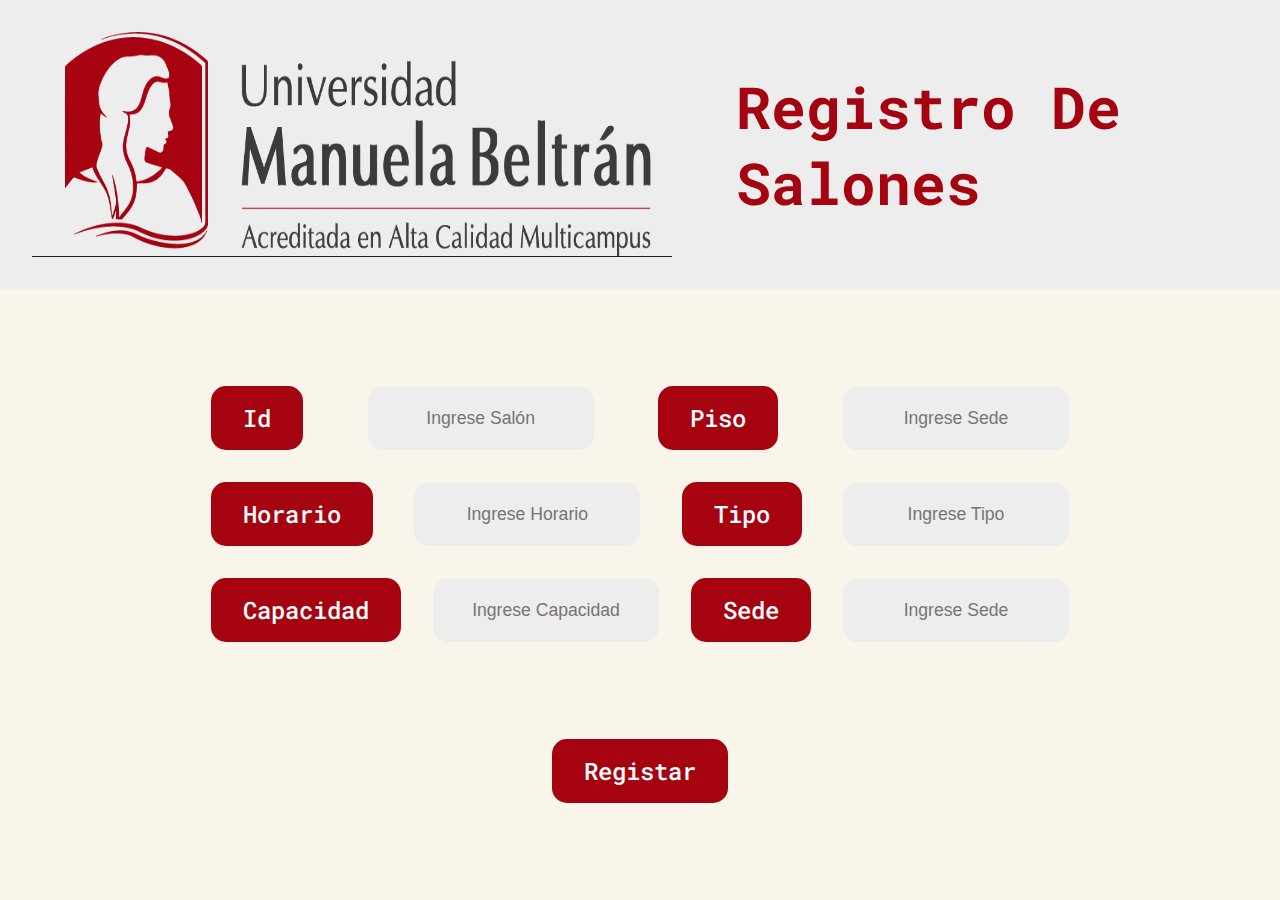
<file: index.html>
<!DOCTYPE html>
<html lang="en">
<head>
    <meta charset="UTF-8">
    <meta name="viewport" content="width=device-width, initial-scale=1.0">
    <link rel="shortcut icon" href="src/img/Escudo_ICO.ico" type="image/x-icon">
    <link rel="stylesheet" href="/src/styles/registroSalones.css">
    <style>@import url('https://fonts.googleapis.com/css2?family=Roboto+Mono:ital,wght@0,500;1,500&display=swap');</style>
    <title>Regisrtro De Salones</title>
    
</head>
<body>

    <div class="nav">
        <div class="logo">
            <img src="src/img/logo-umb.webp" alt="Logo UMB">
        </div>
        <div class="title roboto-mono">
            <h1>Registro De Salones</h1>
        </div>
    </div>

    <div class="container roboto-mono">
        <div class="box_input">
            <div class="box">
                <label>Id</label>
                <input type="text" placeholder="Ingrese Salón">
                <label>Piso</label>
                <input type="text" placeholder="Ingrese Sede">
            </div>
            <div class="box">
                <label>Horario</label>
                <input type="text" placeholder="Ingrese Horario">
                <label>Tipo</label>
                <input type="text" placeholder="Ingrese Tipo">
            </div>
            <div class="box">
                <label>Capacidad</label>
                <input type="text" placeholder="Ingrese Capacidad">
                <label>Sede</label>
                <input type="text" placeholder="Ingrese Sede">
            </div>
        </div>
    </div>
    <div class="box_btn">
        <button class="roboto-mono">Registar</button>
    </div>
</body>
</html>
</file>
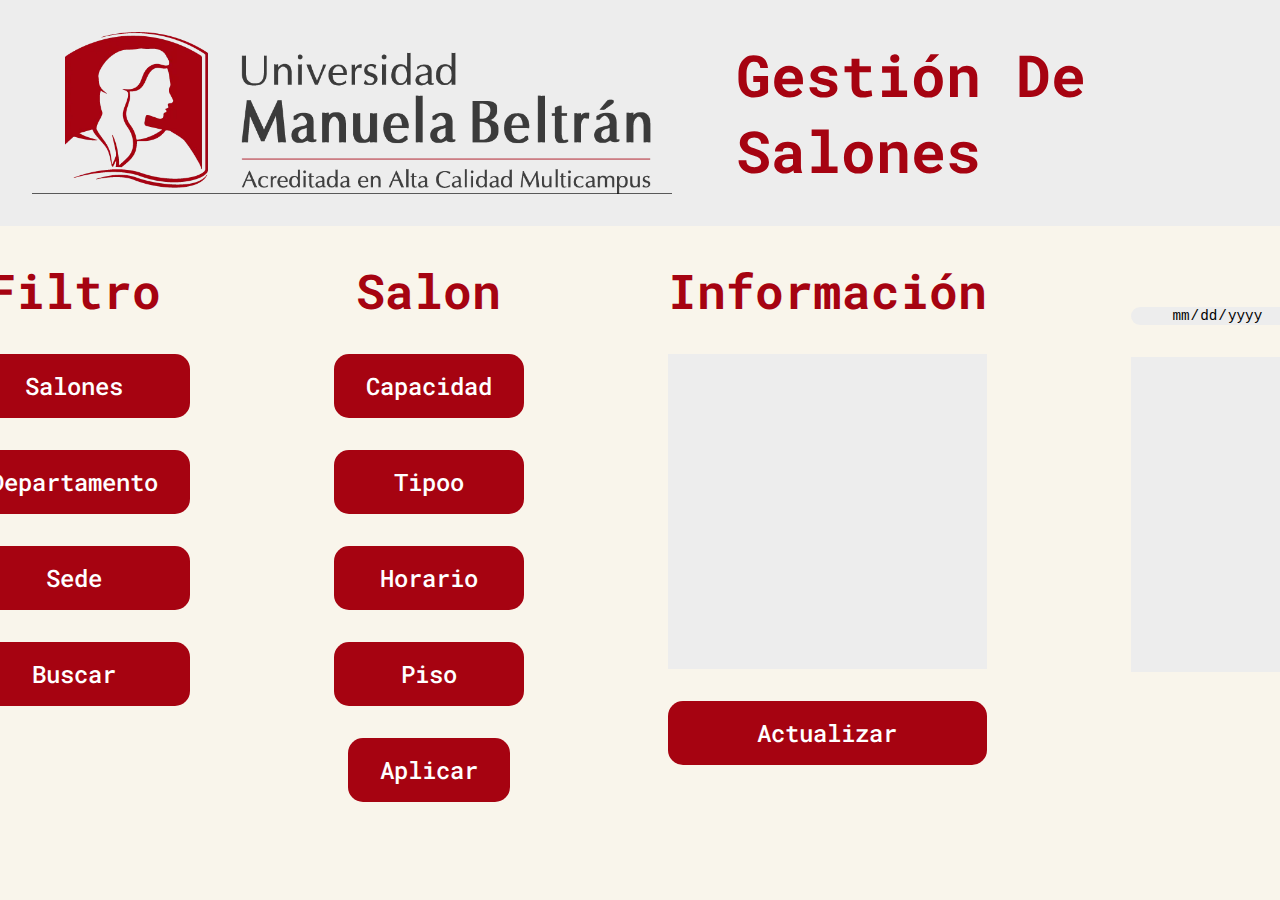
<file: src/html/gestionSalones.html>
<!DOCTYPE html>
<html lang="en">
<head>
    <meta charset="UTF-8">
    <meta name="viewport" content="width=device-width, initial-scale=1.0">
    <link rel="shortcut icon" href="../img/Escudo_ICO.ico" type="image/x-icon">
    <link rel="stylesheet" href="../styles/gestionSalones.css">
    <style>@import url('https://fonts.googleapis.com/css2?family=Roboto+Mono:ital,wght@0,500;1,500&display=swap');</style>
    <title>Gestión De Salones</title>
</head>
<body>
    <div class="nav">
        <div class="logo">
            <img src="../img/logo-umb.webp" alt="Logo UMB">
        </div>
        <div class="title roboto-mono">
            <h1>Gestión De Salones</h1>
        </div>
    </div>

    <div class="container roboto-mono">

        <div class="boxes">

            <div class="box filtro">
                <h2>Filtro</h2>
                <label>Salones</label>
                <label>Departamento</label>
                <label>Sede</label>
                <button class="roboto-mono">Buscar</button>
            </div>

            <div class="box salon">
                <h2>Salon</h2>
                <label>Capacidad</label>
                <label>Tipoo</label>
                <label>Horario</label>
                <label>Piso</label>
                <div class="btn">
                    <button class="roboto-mono">Aplicar</button>
                </div>
            </div>

            <div class="box info">
                <h2>Información</h2>
                <div class="box_info"></div>
                <button class="roboto-mono">Actualizar</button>
            </div>

            <div class="box calendar">
                <input type="date">
                <div class="box_detalles"></div>
            </div>
        </div>
    </div>
</body>
</html>
</file>
<file: src/styles/registroSalones.css>
* {
    padding: 0;
    margin: 0;
    box-sizing: border-box;
}

:root {
    --color-uno: #EDEDED;
    --color-dos: #a60311;
    --color-tres: #F9F5EB;
    --color-white: #FFFFFF;
}

.roboto-mono {
font-family: "Roboto Mono", monospace;
font-optical-sizing: auto;
font-weight: 500;
font-style: normal;
}

body {
    background-color: var(--color-tres);
}

img {
    width: 50vw; 
    height: 25vh; 
}

label {
    background-color: var(--color-dos);
    color: var(--color-white);
    padding: 1rem 2rem;
    border-radius: 15px;
    font-size: 150%;
    text-align: center;
}

input {
    background-color: var(--color-uno);
    border-radius: 15px;
    border: none;
    text-align: center;
    font-size: 110%;
    font-weight: 500;
}

button {
    background-color: var(--color-dos);
    color: var(--color-white);
    padding: 1rem 2rem;
    border-radius: 15px;
    border: none;
    font-size: 150%;
}

button:hover {
    cursor: pointer;
    transform: scale(1.1);
    transition: 1s;
}

.nav {
    background-color: var(--color-uno);
    display: flex;
    flex-direction: row;
}

.logo {
    padding: 2rem;
    display: flex;
    align-items: center;
    justify-content: center;
}

.title {
    color: var(--color-dos);
    padding: 2rem;
    display: flex;
    align-items: center;
    font-size: 180%;
}

.container {
    display: flex;
    justify-content: center; /* Centra horizontalmente */
    align-items: center; /* Centra verticalmente */
    height: 50vh; /* Ajusta la altura al 100% de la pantalla */
}

.box_input {
    display: flex;
    flex-direction: column;
    gap: 2rem; /* Espacio entre las columnas */
}

.box {
    display: flex;
    flex-direction: row;
    justify-content: space-between;
    gap: 2rem; /* Espacio entre los campos */
}

.box_btn {
    text-align: center;
}
</file>
<file: src/styles/gestionSalones.css>
* {
    padding: 0;
    margin: 0;
    box-sizing: border-box;
}

:root {
    --color-uno: #EDEDED;
    --color-dos: #a60311;
    --color-tres: #F9F5EB;
    --color-white: #FFFFFF;
}

.roboto-mono {
font-family: "Roboto Mono", monospace;
font-optical-sizing: auto;
font-weight: 500;
font-style: normal;
}

body {
    background-color: var(--color-tres);
}

img {
    width: 50vw; 
}

label {
    background-color: var(--color-dos);
    color: var(--color-white);
    padding: 1rem 2rem;
    border-radius: 15px;
    font-size: 150%;
    text-align: center;
}

input {
    background-color: var(--color-uno);
    border-radius: 15px;
    border: none;
    text-align: center;
    font-size: 110%;
    font-weight: 500;
}

button {
    background-color: var(--color-dos);
    color: var(--color-white);
    padding: 1rem 2rem;
    border-radius: 15px;
    border: none;
    font-size: 150%;
}

button:hover {
    cursor: pointer;
    transform: scale(1.1);
    transition: 1s;
}

h2 {
    color: var(--color-dos);
    font-size: 3rem;
}

.nav {
    background-color: var(--color-uno);
    display: flex;
    flex-direction: row;
}

.logo {
    padding: 2rem;
    display: flex;
    align-items: center;
    justify-content: center;
}

.title {
    color: var(--color-dos);
    padding: 2rem;
    display: flex;
    align-items: center;
    font-size: 180%;
}

.container {
    display: flex;
    justify-content: center; /* Centra horizontalmente */
    align-items: center; /* Centra verticalmente */
    height: 50vh; /* Ajusta la altura al 100% de la pantalla */
}

.boxes {
    display: flex;
    margin-top: 10rem;
    padding: 2rem;
    gap: 5rem;
}

.box {
    display: flex;
    flex-direction: column;
    padding: 2rem;
    text-align: center;
    gap: 2rem;
}

.box_info {
    background-color: var(--color-uno);
    height: 35vh;
}

.calendar {
    margin-top: 3rem;
}

.box_detalles {
    background-color: var(--color-uno);
    height: 35vh;
    width: 15vw;
}
</file>
